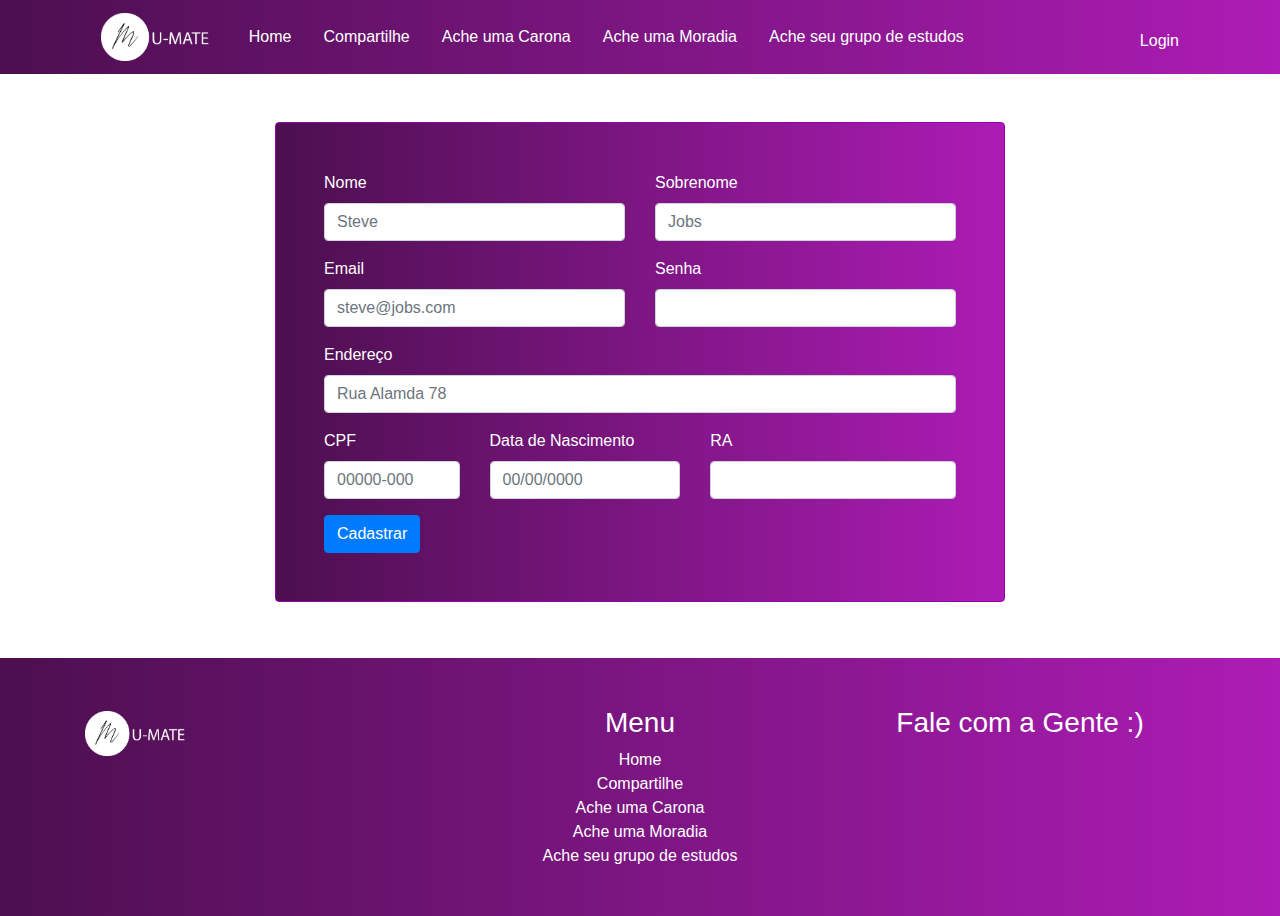
<file: cadastrar.html>
<!DOCTYPE html>
<html>
<head>
	<title>U Mate</title> 	<link rel="stylesheet" href="css/bootstrap.css"><link rel="stylesheet" href="css/toastr.css">

	<link rel="stylesheet" type="text/css" href="css/style.css">
	<link rel="stylesheet" href="https://use.fontawesome.com/releases/v5.8.2/css/all.css" integrity="sha384-oS3vJWv+0UjzBfQzYUhtDYW+Pj2yciDJxpsK1OYPAYjqT085Qq/1cq5FLXAZQ7Ay" crossorigin="anonymous">
<meta name="viewport" content="width=device-width, user-scalable=no">

</head>
<body>

		<div class="bg-gradient">
				<div class="container">
					<nav class="navbar navbar-expand-lg navbar-dark">
									<a class="navbar-brand a-logo d-none d-sm-block" href="index.html"><img src="img/logo.png" alt="" class="logo"></a>
									<a class="navbar-brand a-logo d-block d-sm-none" href="index.html"><img style="width: 100px;" src="img/logo.png" alt="" class="logo"></a>
			
									<button class="navbar-toggler" type="button" data-toggle="collapse" data-target="#navbarSupportedContent" aria-controls="navbarSupportedContent" aria-expanded="false" aria-label="Toggle navigation">
							<span class="navbar-toggler-icon"></span>
						</button>
			
						<div class="collapse navbar-collapse" id="navbarSupportedContent">
							<ul class="navbar-nav mr-auto">
								<li class="nav-item active ml-3">
									<a class="nav-link" href="index.html">Home</a>
								</li>
								<li class="nav-item active ml-3">
									<a class="nav-link" href="compartilhe.html">Compartilhe</a>
								</li>
								 <li class="nav-item active ml-3">
									<a class="nav-link" href="carona.html">Ache uma Carona</a>
								</li>
								 <li class="nav-item active ml-3">
									<a class="nav-link" href="casa.html">Ache uma Moradia</a>
								</li>
								<li class="nav-item active ml-3">
									<a class="nav-link" href="estudos.html">Ache seu grupo de estudos</a>
								</li>
								<li class="nav-item text-center active ml-3 mt-3 mb-3 d-block d-lg-none">
									<div class="row">
											<a  class="btn btn-success ml-4" href="perfil.html">
													Perfil 	
											</a>
											<a class="btn btn-success ml-4" href="pedidos.html">
													Pedidos <span class="badge badge-light">4</span>
											</a>
											<a class="btn btn-success ml-4" href="chat.html">
													Conversas Abertas <span class="badge badge-light">1</span>
											</a>
									</div>
									<li class="nav-item active ml-3 d-block d-lg-none">
										<a class="nav-link" href="login.html">Login</a>
									</li>
								</li>
							</ul>
						</div>
						
						<a href="login.html" class="text-white mt-2 d-none d-lg-block">Login</a>	
					</nav>
				</div>
			</div>

<div class="container mt-5">
    <div class="row mt-5 mb-5">
        <div class="col-md-2 mt-5 mb-5"></div>
        <div class="col-md-8">
            <div class="border-login p-5 bg-gradient text-white rounded">
                <div class="row">

                        <div class="col-md-6 ">
                                <div class="form-group">
                                        <label for="">Nome</label>
                                    <input type="text" class="form-control mb-3" placeholder="Steve">
                                </div>
                            </div>
                            <div class="col-md-6">
                                <div class="form-group">
                                        <label for="">Sobrenome</label>
                                    <input type="password" class="form-control mb-3" placeholder="Jobs">
                                </div>
                            </div>
                    <div class="col-md-6 ">
                        <div class="form-group">
                                <label for="">Email</label>
                            <input type="text" class="form-control mb-3" placeholder="steve@jobs.com">
                        </div>
                    </div>
                    <div class="col-md-6">
                        <div class="form-group">
                                <label for="">Senha</label>
                            <input type="password" class="form-control mb-3" placeholder="">
                        </div>
                    </div>
                    <div class="col-md-12">
                            <div class="form-group">
                                    <label for="">Endereço</label>
                                <input type="password" class="form-control mb-3" placeholder="Rua Alamda 78">
                            </div>
                    </div>
                    <div class="col-md-3">
                            <div class="form-group">
                                    <label for="">CPF</label>
                                <input type="password" class="form-control mb-3" placeholder="00000-000">
                            </div>
										</div>
										<div class="col-md-4">
												<div class="form-group">
																<label for="">Data de Nascimento</label>
														<input type="password" class="form-control mb-3" placeholder="00/00/0000">
												</div>
										</div>
                    <div class="col-md-5">
                            <div class="form-group">
                                    <label for="">RA</label>
                                <input type="password" class="form-control mb-3" placeholder="">
                            </div>
                    </div>
                </div>
                <button class="btn btn-primary">Cadastrar</button>
            </div>
        </div>
        <div class="col-md-2 mt-5"></div>
    </div>
</div>


<footer class="pt-2	">
	<div class="bg-gradient pt-5 pb-5">
		<div class="container">
			<div class="row">
				<div class="col-md-4">
						<a class="navbar-brand " href="index.html"><img src="img/logo.png" alt="" class="logo-footer"></a>
				</div>
				<div class="col-md-4 text-center">
					<h3 class="text-white">Menu</h3>
					<ul class="navbar-nav mr-auto">
						  <li>
					        <a class="text-white" href="index.html">Home <span class="sr-only">(current)</span></a>
					      </li>
					      <li>
					        <a class=" text-white" href="compartilhe.html">Compartilhe</a>
					      </li>
					       <li>
					        <a class=" text-white" href="carona.html">Ache uma Carona</a>
					      </li>
					       <li>
					        <a class=" text-white" href="casa.html">Ache uma Moradia</a>
					      </li>
					       <li>
					        <a class=" text-white" href="estudos.html">Ache seu grupo de estudos</a>
					      </li>
					</ul>
				</div>
				<div class="col-md-4 text-center">
					<h3 class="text-white">Fale com a Gente :)</h3>
					<a target="_blank" href="https://www.facebook.com"><i class="fab fa-facebook ml-3	 fa-2x text-white"></i></a>
					<a  target="_blank"  href="https://instagram.com"> <i class="fab fa-instagram ml-3 fa-2x text-white"></i></a>
					<a  target="_blank"  href="https://youtube.com"> <i class="fab fa-youtube ml-3 fa-2x text-white"></i></a>
				</div>
			</div>
		</div>
	</div>
</footer>



<script src="js/jquery-3.4.1.js"></script>
<script src="js/bootstrap.min.js"></script>
<script src="js/toastr.min.js"></script>
<script src="js/index.js"></script>
</body>
</html>
</file>
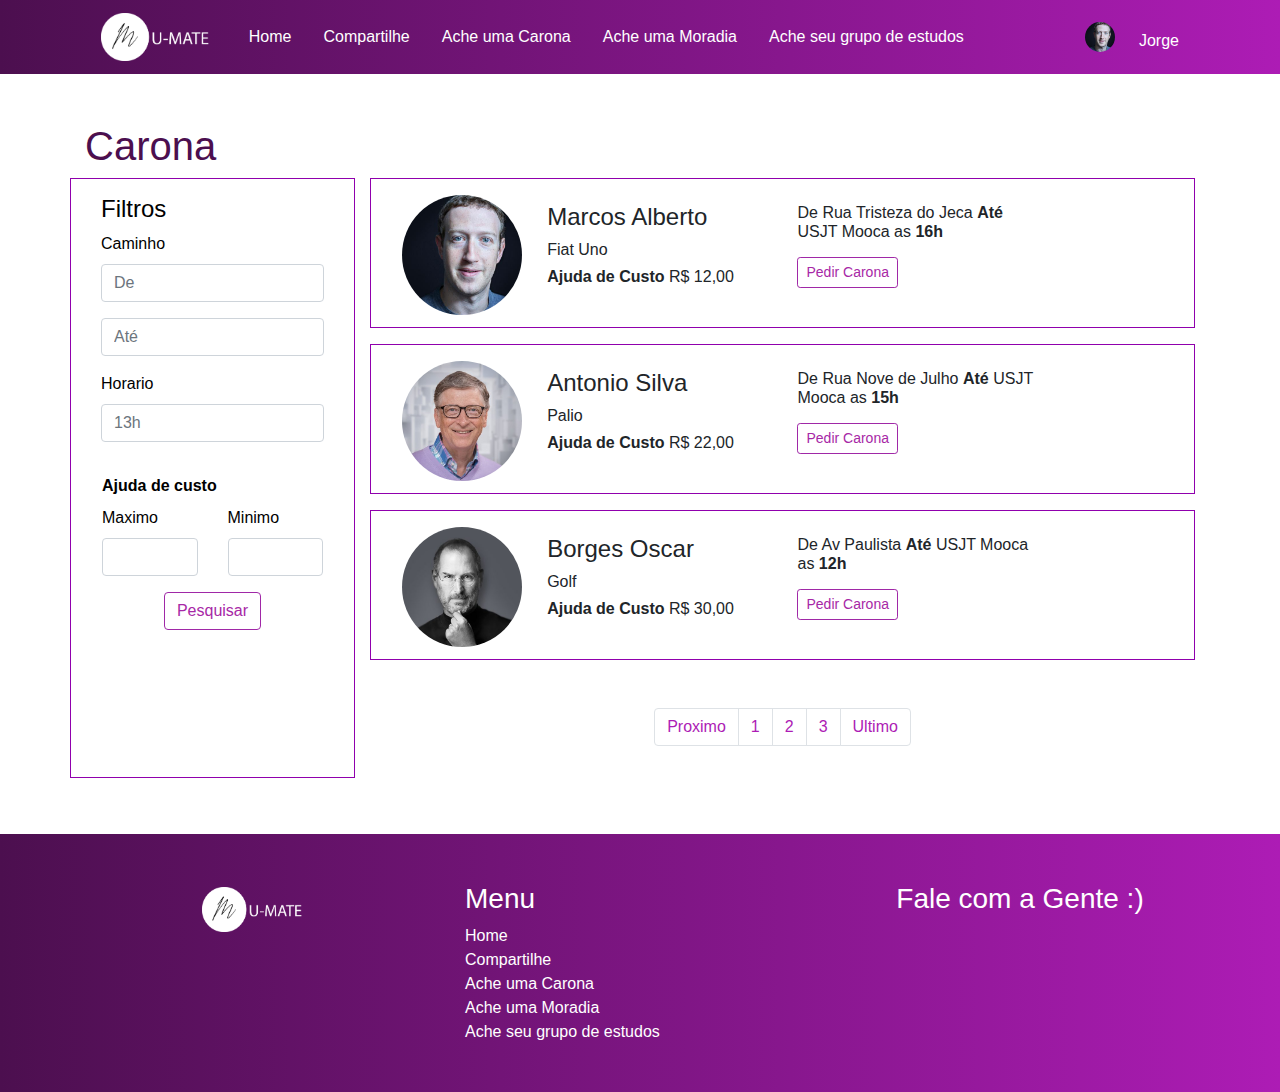
<file: carona.html>
<!DOCTYPE html>
<html>
<head>
	<title>U Mate</title> 
	<link rel="stylesheet" href="css/bootstrap.css">
	<link rel="stylesheet" href="css/toastr.css">
	<link rel="stylesheet" type="text/css" href="css/style.css">
	<link rel="stylesheet" href="https://use.fontawesome.com/releases/v5.8.2/css/all.css" integrity="sha384-oS3vJWv+0UjzBfQzYUhtDYW+Pj2yciDJxpsK1OYPAYjqT085Qq/1cq5FLXAZQ7Ay" crossorigin="anonymous">
<meta name="viewport" content="width=device-width, user-scalable=no">

</head>
<body>

		<div class="bg-gradient">
				<div class="container">
					<nav class="navbar navbar-expand-lg navbar-dark">
									<a class="navbar-brand a-logo d-none d-sm-block" href="index.html"><img src="img/logo.png" alt="" class="logo"></a>
									<a class="navbar-brand a-logo d-block d-sm-none" href="index.html"><img style="width: 100px;" src="img/logo.png" alt="" class="logo"></a>
			
									<button class="navbar-toggler" type="button" data-toggle="collapse" data-target="#navbarSupportedContent" aria-controls="navbarSupportedContent" aria-expanded="false" aria-label="Toggle navigation">
							<span class="navbar-toggler-icon"></span>
						</button>
			
						<div class="collapse navbar-collapse" id="navbarSupportedContent">
							<ul class="navbar-nav mr-auto">
								<li class="nav-item active ml-3">
									<a class="nav-link" href="index.html">Home</a>
								</li>
								<li class="nav-item active ml-3">
									<a class="nav-link" href="compartilhe.html">Compartilhe</a>
								</li>
								 <li class="nav-item active ml-3">
									<a class="nav-link" href="carona.html">Ache uma Carona</a>
								</li>
								 <li class="nav-item active ml-3">
									<a class="nav-link" href="casa.html">Ache uma Moradia</a>
								</li>
								<li class="nav-item active ml-3">
									<a class="nav-link" href="estudos.html">Ache seu grupo de estudos</a>
								</li>
								<li class="nav-item text-center active ml-3 mt-3 mb-3 d-block d-lg-none">
									<div class="row">
											<a  class="btn btn-success ml-4" href="perfil.html">
													Perfil 	
											</a>
											<a class="btn btn-success ml-4" href="pedidos.html">
													Pedidos <span class="badge badge-light">4</span>
											</a>
											<a class="btn btn-success ml-4" href="chat.html">
													Conversas Abertas <span class="badge badge-light">1</span>
											</a>
									</div>
									
								</li>
							</ul>
						</div>
						<div class=" ml-3 rounded-circle profile-img mr-4 d-none d-lg-block"></div>						
						<a href="perfil.html" class="text-white mt-2 d-none d-lg-block">Jorge</a>	
					</nav>
				</div>
			</div>

<div class="container mb-5 mt-5">
    <h1 class="title-primary">Carona</h1>
    <div class="row">
        <div class="col-lg-3 col-md-12 bg-filter" style="height:600px;">
                <div class="col-md-12">
                    <h4 class="mt-3 purble">Filtros</h4>
                    <div class="form-group">
                        <label for="">Caminho</label>
                        <input type="text" class="form-control mb-3" placeholder="De">
                        <input type="text" class="form-control" placeholder="Até">                        
                    </div>
                    <div class="form-group">
                        <label for="">Horario</label>
                        <input type="text" class="form-control mb-3" placeholder="13h">
                    </div>
								</div>
								<div class="row p-3">
										<div class="col-md-12">
											<label for=""><b>Ajuda de custo</b></label>
										</div>
										<div class="col-md-6">
											<div class="form-group">
													<label for="">Maximo</label>
												<input type="text" class="form-control mb-3" placeholder="">
											</div>
										</div>
										<div class="col-md-6">
											<div class="form-group">
												<label for="">Minimo</label>
												<input type="text" class="form-control mb-3" placeholder="">
											</div>
										</div>
										<div class="text-center m-auto">
											<button class="btn btn-outline-success">Pesquisar</button>
										</div>
								</div>
				</div>
				
				<div class="container mb-5 mt-5 d-block d-lg-none">
						<div class="row">
							<div class="col-md-6 col-xs-12">
								<div class="card" style="width: 100%;">
										<div style="height:400px; background-image: url('img/profile.jpg'); background-size: cover; background-position: center"></div>
										<div class="card-body">
												<h5 class="card-title">Marcos Alberto</h5>
												<h6 class="text-black ">Palio</h6>		
												<h6 class="text-black "><b>Ajuda de Custo</b> R$ 22,00</h6>
												<h6 class="text-black mt-4">De Rua Nove de Julho <b> Até</b> USJT Mooca as <b>15h</b></h6>
												<button class="btn btn-outline-success btn-sm mt-2 ">Pedir Carona</button>
									</div>
								</div>
							</div>
					
							<div class="col-md-6 col-xs-12">
									<div class="card" style="width: 100%;">
										<div style="height:400px; background-image: url('img/profile3.jpg'); background-size: cover; background-position: center"></div>
											<div class="card-body">
													<h5 class="card-title">Antonio Silva</h5>
													<h6 class="text-black">Fiat Uno</h6>
													<h6 class="text-black"><b>Ajuda de Custo</b> R$ 12,00</h6>
													<h6 class="text-black">De Rua Tristeza do Jeca <b> Até</b> USJT Mooca as <b>16h</b></h6>

													<button class="btn btn-outline-success btn-sm mt-2 ">Pedir Carona</button>
										</div>
									</div>
							</div>
						</div>
					</div>
									 


        <div class="col-md-9 d-none d-lg-block">
						<div class="container bg-sugest">
								<div class="row ">
									<div class="col-md-2">
										<div class="mt-3 ml-3 rounded-circle mini-img">
										</div>
									</div>
									<div class="col-md-4">
											<h4 class="text-black mt-4 ml-4">Marcos Alberto</h4>
											<h6 class="text-black ml-4 ">Fiat Uno</h6>
											<h6 class="text-black  ml-4"><b>Ajuda de Custo</b> R$ 12,00</h6>
									</div>
									<div class="col-md-4">
											<h6 class="text-black mt-4">De Rua Tristeza do Jeca <b> Até</b> USJT Mooca as <b>16h</b></h6>
											<button class="btn btn-outline-success btn-sm mt-2 ">Pedir Carona</button>
									</div>
								</div>
						</div>

						<div class="container bg-sugest mt-3">
								<div class="row ">
									<div class="col-md-2">
										<div class="mt-3 ml-3 rounded-circle mini-img2">
										</div>
									</div>
									<div class="col-md-4">
											<h4 class="text-black mt-4 ml-4">Antonio Silva</h4>
											<h6 class="text-black ml-4 ">Palio</h6>
											<h6 class="text-black  ml-4"><b>Ajuda de Custo</b> R$ 22,00</h6>
									</div>
									<div class="col-md-4">
											<h6 class="text-black mt-4">De Rua Nove de Julho <b> Até</b> USJT Mooca as <b>15h</b></h6>
											<button class="btn btn-outline-success btn-sm mt-2 ">Pedir Carona</button>
									</div>
								</div>
						</div>


						<div class="container bg-sugest mt-3">
								<div class="row ">
									<div class="col-md-2">
										<div class="mt-3 ml-3 rounded-circle mini-img3	">
										</div>
									</div>
									<div class="col-md-4">
											<h4 class="text-black mt-4 ml-4">Borges Oscar</h4>
											<h6 class="text-black ml-4 ">Golf</h6>
											<h6 class="text-black  ml-4"><b>Ajuda de Custo</b> R$ 30,00</h6>
									</div>
									<div class="col-md-4">
											<h6 class="text-black mt-4">De Av Paulista <b> Até</b> USJT Mooca as <b>12h</b></h6>
											<button class="btn btn-outline-success btn-sm mt-2 ">Pedir Carona</button>
									</div>
								</div>
						</div>
						<div class="container mt-5">
							<div class="row">
								<div class="col-md-12 text-center">
									<nav aria-label="Page navigation example">
										<ul class="pagination justify-content-center">
											<li class="page-item"><a class="page-link" href="#">Proximo</a></li>
											<li class="page-item"><a class="page-link" href="#">1</a></li>
											<li class="page-item"><a class="page-link" href="#">2</a></li>
											<li class="page-item"><a class="page-link" href="#">3</a></li>
											<li class="page-item"><a class="page-link" href="#">Ultimo</a></li>
										</ul>
									</nav>
								</div>
							</div>
						</div>
        </div>
    </div>
</div>




<footer class="pt-2	">
		<div class="bg-gradient pt-5 pb-5">
			<div class="container">
				<div class="row">
					<div class="col-md-4 text-center">
							<a class="navbar-brand " href="index.html"><img src="img/logo.png" alt="" class="logo-footer"></a>
					</div>
					<div class="col-md-4 d-none d-sm-block">
						<h3 class="text-white">Menu</h3>
						<ul class="navbar-nav mr-auto">
							  <li>
								<a class="text-white" href="index.html">Home <span class="sr-only">(current)</span></a>
							  </li>
							  <li>
								<a class=" text-white" href="compartilhe.html">Compartilhe</a>
							  </li>
							   <li>
								<a class=" text-white" href="carona.html">Ache uma Carona</a>
							  </li>
							   <li>
								<a class=" text-white" href="casa.html">Ache uma Moradia</a>
							  </li>
							   <li>
								<a class=" text-white" href="estudos.html">Ache seu grupo de estudos</a>
							  </li>
						</ul>
					</div>
					<div class="col-md-4 text-center">
						<h3 class="text-white">Fale com a Gente :)</h3>
						<a target="_blank" href="https://www.facebook.com"><i class="fab fa-facebook ml-3	 fa-2x text-white"></i></a>
						<a  target="_blank"  href="https://instagram.com"> <i class="fab fa-instagram ml-3 fa-2x text-white"></i></a>
						<a  target="_blank"  href="https://youtube.com"> <i class="fab fa-youtube ml-3 fa-2x text-white"></i></a>
					</div>
				</div>
			</div>
		</div>
	</footer>

<script src="js/jquery-3.4.1.js"></script>
<script src="js/bootstrap.min.js"></script>
<script src="js/toastr.min.js"></script>
<script src="js/index.js"></script>

</body>
</html>
</file>
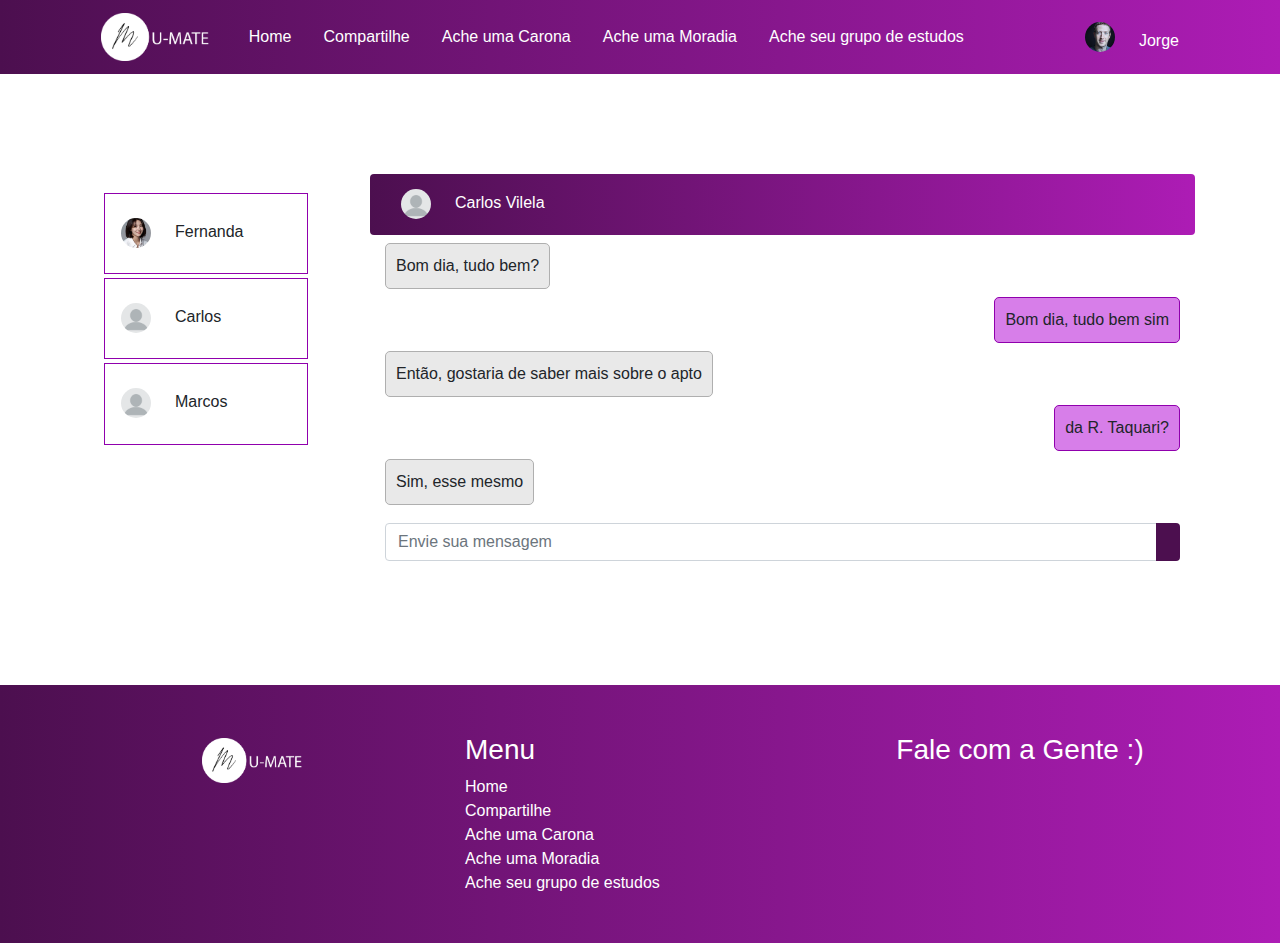
<file: chat.html>
<!DOCTYPE html>
<html>
<head>
	<title>U Mate</title> 	<link rel="stylesheet" href="css/bootstrap.css"><link rel="stylesheet" href="css/toastr.css">

    <link rel="stylesheet" type="text/css" href="css/style.css">
    <link rel="stylesheet" href="https://use.fontawesome.com/releases/v5.8.2/css/all.css" integrity="sha384-oS3vJWv+0UjzBfQzYUhtDYW+Pj2yciDJxpsK1OYPAYjqT085Qq/1cq5FLXAZQ7Ay" crossorigin="anonymous">
<meta name="viewport" content="width=device-width, user-scalable=no">
</head>
<body>

		<div class="bg-gradient">
				<div class="container">
					<nav class="navbar navbar-expand-lg navbar-dark">
									<a class="navbar-brand a-logo d-none d-sm-block" href="index.html"><img src="img/logo.png" alt="" class="logo"></a>
									<a class="navbar-brand a-logo d-block d-sm-none" href="index.html"><img style="width: 100px;" src="img/logo.png" alt="" class="logo"></a>
			
									<button class="navbar-toggler" type="button" data-toggle="collapse" data-target="#navbarSupportedContent" aria-controls="navbarSupportedContent" aria-expanded="false" aria-label="Toggle navigation">
							<span class="navbar-toggler-icon"></span>
						</button>
			
						<div class="collapse navbar-collapse" id="navbarSupportedContent">
							<ul class="navbar-nav mr-auto">
								<li class="nav-item active ml-3">
									<a class="nav-link" href="index.html">Home</a>
								</li>
								<li class="nav-item active ml-3">
									<a class="nav-link" href="compartilhe.html">Compartilhe</a>
								</li>
								 <li class="nav-item active ml-3">
									<a class="nav-link" href="carona.html">Ache uma Carona</a>
								</li>
								 <li class="nav-item active ml-3">
									<a class="nav-link" href="casa.html">Ache uma Moradia</a>
								</li>
								<li class="nav-item active ml-3">
									<a class="nav-link" href="estudos.html">Ache seu grupo de estudos</a>
								</li>
								<li class="nav-item text-center active ml-3 mt-3 mb-3 d-block d-lg-none">
									<div class="row">
											<a  class="btn btn-success ml-4" href="perfil.html">
													Perfil 	
											</a>
											<a class="btn btn-success ml-4" href="pedidos.html">
													Pedidos <span class="badge badge-light">4</span>
											</a>
											<a class="btn btn-success ml-4" href="chat.html">
													Conversas Abertas <span class="badge badge-light">1</span>
											</a>
									</div>
									
								</li>
							</ul>
						</div>
						<div class=" ml-3 rounded-circle profile-img mr-4 d-none d-lg-block"></div>						
						<a href="perfil.html" class="text-white mt-2 d-none d-lg-block">Jorge</a>	
					</nav>
				</div>
			</div>

<div class="container mb-2" style="margin-top:100px;"		>
    <div class="row">
			<div class="col-md-12 d-block d-lg-none">
				<div class="row text-center p-4">
						<div class=" ml-3 rounded-circle profile-img2 mr-4"></div>
						<div class=" ml-3 rounded-circle profile-default mr-4"></div>
						<div class=" ml-3 rounded-circle profile-default mr-4"></div>
				</div>
			</div>
        <div class="col-lg-3 col-md-12 d-none d-lg-block">
            <div class="rounded chat">
                <div class="onMessage m-1 pt-4 pb-4 border-login">
                    <div class=" ml-3 rounded-circle profile-img2 mr-4"></div>
                    <h6 class="text-black mt-1 mr-1">Fernanda</h6>
                </div>
                <div class="onMessage m-1 pt-4 pb-4 border-login">
                    <div class=" ml-3 rounded-circle profile-default mr-4"></div>
                    <h6 class="text-black mt-1 mr-1">Carlos</h6>
                </div>
                <div class="onMessage m-1 pt-4 pb-4 border-login">
                    <div class=" ml-3 rounded-circle profile-default mr-4"></div>
                    <h6 class="text-black mt-1 mr-1">Marcos </h6>
                </div>
            </div>
        </div>
        <div class="col-md-9">
            <div class="bg-gradient text-white rounded onChat">
                <div class="onMessage">
                    <div class=" ml-3 rounded-circle profile-default mr-4"></div>
                    <h6 class="text-white mt-1 mr-1">Carlos Vilela</h6>
                </div>
            </div>
            <div class="container">
                <div class="message"><span class="yourMessage mt-2">Bom dia, tudo bem?</span></div>
                <div class="message"><span class="myMessage mt-2">Bom dia, tudo bem sim</span></div>
                <div class="message"><span class="yourMessage mt-2">Então, gostaria de saber mais sobre o apto</span></div>
                <div class="message"><span class="myMessage mt-2">da R. Taquari?</span></div>
                <div class="message"><span class="yourMessage mt-2">Sim, esse mesmo</span></div>
                <br>
                <br>
                <div class="form-group mt-4">
                    <div class="input-group mt-2 w-100">
                        <input type="text" class="form-control" name="cep" id="cepInp" placeholder="Envie sua mensagem">
                        <div class="input-group-append">
                                <button type="button" class="btn btn-primary" style="border:none!important;background-color:#4c0f4f!important"><i class="fa fa-paper-plane"></i></button>
                        </div>
                    </div>
                </div>
            </div>
        </div>
    </div>
</div>
<footer class="pt-2" style="margin-top:100px;">
	<div class="bg-gradient pt-5 pb-5">
		<div class="container">
			<div class="row">
				<div class="col-md-4 text-center">
						<a class="navbar-brand " href="index.html"><img src="img/logo.png" alt="" class="logo-footer"></a>
				</div>
				<div class="col-md-4">
					<h3 class="text-white">Menu</h3>
					<ul class="navbar-nav mr-auto">
						  <li>
					        <a class="text-white" href="index.html">Home <span class="sr-only">(current)</span></a>
					      </li>
					      <li>
					        <a class=" text-white" href="compartilhe.html">Compartilhe</a>
					      </li>
					       <li>
					        <a class=" text-white" href="carona.html">Ache uma Carona</a>
					      </li>
					       <li>
					        <a class=" text-white" href="casa.html">Ache uma Moradia</a>
					      </li>
					       <li>
					        <a class=" text-white" href="estudos.html">Ache seu grupo de estudos</a>
					      </li>
					</ul>
				</div>
				<div class="col-md-4 text-center">
					<h3 class="text-white">Fale com a Gente :)</h3>
					<a target="_blank" href="https://www.facebook.com"><i class="fab fa-facebook ml-3	 fa-2x text-white"></i></a>
					<a  target="_blank"  href="https://instagram.com"> <i class="fab fa-instagram ml-3 fa-2x text-white"></i></a>
					<a  target="_blank"  href="https://youtube.com"> <i class="fab fa-youtube ml-3 fa-2x text-white"></i></a>
				</div>
			</div>
		</div>
	</div>
</footer>
<script src="js/jquery-3.4.1.js"></script>
<script src="js/bootstrap.min.js"></script>
<script src="js/toastr.min.js"></script>
<script src="js/index.js"></script>
</body>
</html>
</file>
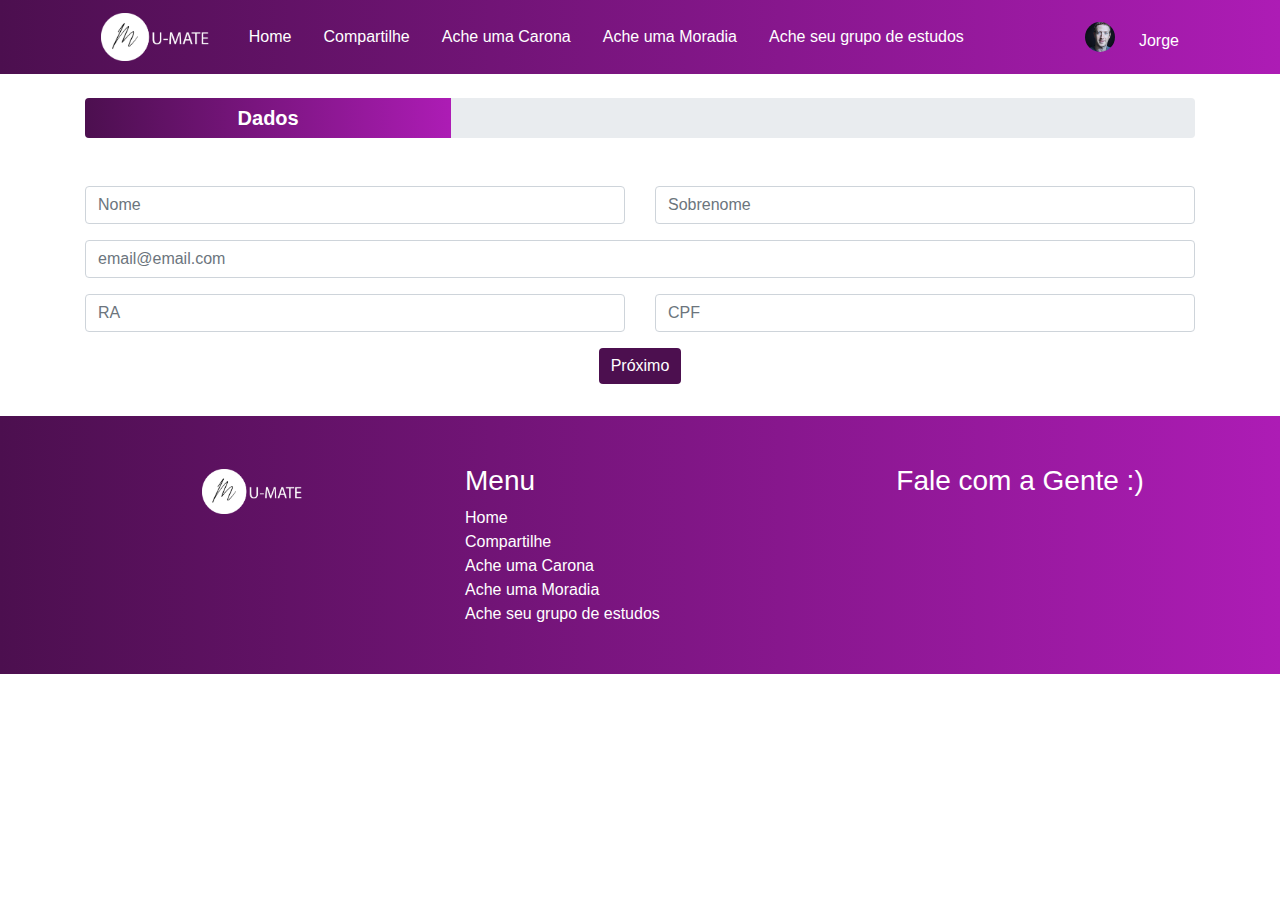
<file: compartilhe.html>
<!DOCTYPE html>
<html>
<head>
	<title>U Mate</title> 	<link rel="stylesheet" href="css/bootstrap.css"><link rel="stylesheet" href="css/toastr.css">

	<link rel="stylesheet" type="text/css" href="css/style.css">
	<meta http-equiv="Content-Type" content="text/html;charset=UTF-8">
    <link rel="stylesheet" href="https://use.fontawesome.com/releases/v5.8.2/css/all.css" integrity="sha384-oS3vJWv+0UjzBfQzYUhtDYW+Pj2yciDJxpsK1OYPAYjqT085Qq/1cq5FLXAZQ7Ay" crossorigin="anonymous">
<meta name="viewport" content="width=device-width, user-scalable=no">
</head>
<body>

		<div class="bg-gradient">
				<div class="container">
					<nav class="navbar navbar-expand-lg navbar-dark">
									<a class="navbar-brand a-logo d-none d-sm-block" href="index.html"><img src="img/logo.png" alt="" class="logo"></a>
									<a class="navbar-brand a-logo d-block d-sm-none" href="index.html"><img style="width: 100px;" src="img/logo.png" alt="" class="logo"></a>
			
									<button class="navbar-toggler" type="button" data-toggle="collapse" data-target="#navbarSupportedContent" aria-controls="navbarSupportedContent" aria-expanded="false" aria-label="Toggle navigation">
							<span class="navbar-toggler-icon"></span>
						</button>
			
						<div class="collapse navbar-collapse" id="navbarSupportedContent">
							<ul class="navbar-nav mr-auto">
								<li class="nav-item active ml-3">
									<a class="nav-link" href="index.html">Home</a>
								</li>
								<li class="nav-item active ml-3">
									<a class="nav-link" href="compartilhe.html">Compartilhe</a>
								</li>
								 <li class="nav-item active ml-3">
									<a class="nav-link" href="carona.html">Ache uma Carona</a>
								</li>
								 <li class="nav-item active ml-3">
									<a class="nav-link" href="casa.html">Ache uma Moradia</a>
								</li>
								<li class="nav-item active ml-3">
									<a class="nav-link" href="estudos.html">Ache seu grupo de estudos</a>
								</li>
								<li class="nav-item text-center active ml-3 mt-3 mb-3 d-block d-lg-none">
									<div class="row">
											<a  class="btn btn-success ml-4" href="perfil.html">
													Perfil 	
											</a>
											<a class="btn btn-success ml-4" href="pedidos.html">
													Pedidos <span class="badge badge-light">4</span>
											</a>
											<a class="btn btn-success ml-4" href="chat.html">
													Conversas Abertas <span class="badge badge-light">1</span>
											</a>
									</div>
									
								</li>
							</ul>
						</div>
						<div class=" ml-3 rounded-circle profile-img mr-4 d-none d-lg-block""></div>						
						<a href="perfil.html" class="text-white mt-2 d-none d-lg-block">Jorge</a>	
					</nav>
				</div>
			</div>

			
<div class="container mb-4 mt-4">
	<div class="progress" style="height: 40px;">
		  <div class="progress-bar bg-gradient" id="progress" style="width:33%; font-size:20px;font-weight: 900;" role="progressbar" aria-valuenow="25" aria-valuemin="0" aria-valuemax="100">Dados</div>
	</div>
	<input type="hidden" name="status" id="status" value="1" readonly>

	<div class="row mt-5" id="tab1">
		<div class="col-md-6">
				<div class="form-group">
					<input type="text" class="form-control" placeholder="Nome">
				</div>
		</div>
		<div class="col-md-6">
			<div class="form-group">
				<input type="text" class="form-control" placeholder="Sobrenome">
			</div>
		</div>
		<div class="col-md-12">
			<div class="form-group">
				<input type="text" class="form-control" placeholder="email@email.com">
			</div>
		</div>
		<div class="col-md-6">
			<div class="form-group">
				<input type="text" class="form-control" placeholder="RA">
			</div>
		</div>
		<div class="col-md-6">
			<div class="form-group">
				<input type="text" class="form-control" placeholder="CPF">
			</div>
		</div>
	</div>





	
<div id="tab2" class="mt-5">

		<ul class="nav nav-tabs mb-3" id="myTab" role="tablist">
				<li class="nav-item">
					<a class="nav-link active" id="home-tab" data-toggle="tab" href="#home" role="tab" aria-controls="home" aria-selected="true">Moradia</a>
				</li>
				<li class="nav-item">
					<a class="nav-link" id="profile-tab" data-toggle="tab" href="#profile" role="tab" aria-controls="profile" aria-selected="false">Carona</a>
				</li>
				<li class="nav-item">
					<a class="nav-link" id="contact-tab" data-toggle="tab" href="#contact" role="tab" aria-controls="contact" aria-selected="false">Grupo de Estudo</a>
				</li>
			</ul>
			<div class="tab-content" id="myTabContent">
				<div class="tab-pane fade show active" id="home" role="tabpanel" aria-labelledby="home-tab">

						<div class="row">
								<div class="col-md-6">
										<div class="form-group">
											<label for="">Estado</label>
											<input type="text" class="form-control" placeholder="SP">
										</div>
								</div>
								<div class="col-md-6">
									<div class="form-group">
										<label for="">Cidade</label>
										<input type="text" class="form-control" placeholder="São Paulo">
									</div>
								</div>
								<div class="col-md-12">
									<div class="form-group">
										<label for="">Endereço</label>
										<input type="text" class="form-control" placeholder="Rua Tristeza do Jeca">
									</div>
								</div>
								<div class="col-md-6">
									<div class="form-group">
										<label for="">CEP</label>
										<input type="text" class="form-control" placeholder="00000-000">
									</div>
								</div>
								<div class="col-md-6">
									<div class="form-group">
										<label for="">Valor por Mês</label>
										<input type="text" class="form-control" placeholder="R$ 40,00">
									</div>
								</div>
							</div>

				</div>
				<div class="tab-pane fade" id="profile" role="tabpanel" aria-labelledby="profile-tab">

						<div class="row ">
								<div class="col-md-6">
										<div class="form-group">
											<label for="">Vagas</label>
											<input type="number" class="form-control" value="1" placeholder="">
										</div>
								</div>
								<div class="col-md-6">
									<div class="form-group">
										<label for="">Modelo</label>
										<input type="text" class="form-control" placeholder="Ferrari">
									</div>
								</div>
								<div class="col-md-12">
									<label for="">Caminho</label>
								</div>
								<div class="col-md-6">
									<div class="form-group">
										<input type="text" class="form-control" placeholder="De">
									</div>
								</div>
								<div class="col-md-6">
									<div class="form-group">
										<input type="text" class="form-control" placeholder="Até">
									</div>
								</div>
								<div class="col-md-6">
									<div class="form-group">
										<label for="">Ajuda de custo</label>
										<input type="text" class="form-control" placeholder="R$ 400,00">
									</div>
								</div>
								<div class="col-md-6">
										<div class="form-group">
											<label for="">Observação</label>
											<input type="text" class="form-control" placeholder="Aceitamos Cachorros">
										</div>
									</div>
							</div>

				</div>
				<div class="tab-pane fade" id="contact" role="tabpanel" aria-labelledby="contact-tab">

						<div class="row">
								<div class="col-md-6">
										<div class="form-group">
											<label for="">Nome</label>	
											<input type="text" class="form-control" placeholder="Joselito Augusto">
										</div>
								</div>
								<div class="col-md-6">
									<div class="form-group">
										<label for="">Curso</label>
										<select class="form-control">											
											<option value="" selected>Selecione uma Curso</option>
											<option value="">Analise e Desenvolvimento de Sistemas</option>
											<option value="">Letras</option>
											<option value="">Educação Fisica</option>
											<option value="">Engenharia</option>
											<option value="">Direito</option>
										</select>
									</div>
								</div>
								<div class="col-md-6">
									<div class="form-group">
											<label for="">Materia</label>
										<select class="form-control">											
											<option value="" selected>Selecione uma Matéria</option>
											<option value="">Matematica</option>
											<option value="">Português</option>
											<option value="">Ingles</option>
											<option value="">Geografia</option>
											<option value="">Direito Penal</option>
										</select>
									</div>
								</div>
								<div class="col-md-6">
										<div class="form-group">
											<label for="">Vagas</label>
											<input type="number" class="form-control" value="1">
										</div>
									</div>
								<div class="col-md-12">
										<div class="form-group">
											<label for="">Local</label>
											<input type="text" class="form-control" placeholder="Praça de Alimentação">
										</div>
									</div>
								<div class="col-md-6">
									<label for="">Data</label>
									<div class="form-group">
										<input type="text" class="form-control" placeholder="Dia">
									</div>
								</div>
								<div class="col-md-3">
									<div class="form-group">
										<label for="">Início</label>
										<input type="text" class="form-control" placeholder="13h">
									</div>
								</div>
								<div class="col-md-3">
									<div class="form-group">
										<label for="">Fim</label>
										<input type="text" class="form-control" placeholder="19h">
									</div>
								</div>
							</div>

				</div>
			</div>

	</div>


<div id="tab3" class="mt-5 text-center">

<h3 class="text-center title-primary mb-5 mt-5">Compartilhado! Agora aguarde os Pedidos :-)</h3>

<table class="table table-striped">
		<thead>
			<tr>
				<th scope="col">Nome</th>
				<th scope="col">Perfil</th>
				<th scope="col">Aceitar/Recusar</th>
			</tr>
		</thead>
		<tbody>
			<tr>
				<th scope="row"><a href="#" class="btn btn-outline-primary">Henrique Moreno</a></th>
				<td>Carona</td>
				<td>
					<a class="text-white btn btn-success btn-sm ml-3" id="btnAceitar">Aceitar</a>
					<a class="text-white btn btn-danger btn-sm ml-3" id="btnRecusar">Recusar</a>
				</td>
			</tr>
			<tr>
					<th scope="row"><a href="#" class="btn btn-outline-primary">Mateus Tozzi</a></th>
					<td>Casa</td>
					<td>
						<a class="text-white btn btn-success btn-sm ml-3" id="btnAceitar">Aceitar</a>
						<a class="text-white btn btn-danger btn-sm ml-3" id="btnRecusar">Recusar</a>
					</td>
				</tr>
				<tr>
						<th scope="row"><a href="#" class="btn btn-outline-primary">Lucas Roqueiro</a></th>
						<td>Estudos</td>
						<td>
							<a class="text-white btn btn-success btn-sm ml-3" id="btnAceitar">Aceitar</a>
							<a class="text-white btn btn-danger btn-sm ml-3" id="btnRecusar">Recusar</a>
						</td>
					</tr>
		</tbody>
	</table>
	
</div>

	<div class="col-md-12 text-center"> <button id="btn-singup" class="btn btn-primary" style="border:none!important;background-color:#4c0f4f!important">Próximo</button></div>

</div>

<footer class="pt-2	">
		<div class="bg-gradient pt-5 pb-5">
			<div class="container">
				<div class="row">
					<div class="col-md-4 text-center">
		  			<a class="navbar-brand " href="index.html"><img src="img/logo.png" alt="" class="logo-footer"></a>
					</div>
					<div class="col-md-4 d-none d-sm-block">
						<h3 class="text-white">Menu</h3>
						<ul class="navbar-nav mr-auto">
							  <li>
								<a class="text-white" href="index.html">Home <span class="sr-only">(current)</span></a>
							  </li>
							  <li>
								<a class=" text-white" href="compartilhe.html">Compartilhe</a>
							  </li>
							   <li>
								<a class=" text-white" href="carona.html">Ache uma Carona</a>
							  </li>
							   <li>
								<a class=" text-white" href="casa.html">Ache uma Moradia</a>
							  </li>
							   <li>
								<a class=" text-white" href="estudos.html">Ache seu grupo de estudos</a>
							  </li>
						</ul>
					</div>
					<div class="col-md-4 text-center">
						<h3 class="text-white">Fale com a Gente :)</h3>
						<a target="_blank" href="https://www.facebook.com"><i class="fab fa-facebook ml-3	 fa-2x text-white"></i></a>
						<a  target="_blank"  href="https://instagram.com"> <i class="fab fa-instagram ml-3 fa-2x text-white"></i></a>
						<a  target="_blank"  href="https://youtube.com"> <i class="fab fa-youtube ml-3 fa-2x text-white"></i></a>
					</div>
				</div>
			</div>
		</div>
</footer>



<script src="js/jquery-3.4.1.js"></script>
<script src="js/bootstrap.min.js"></script>
<script src="js/toastr.min.js"></script>
<script src="js/index.js"></script>
</body>
</html>
</file>
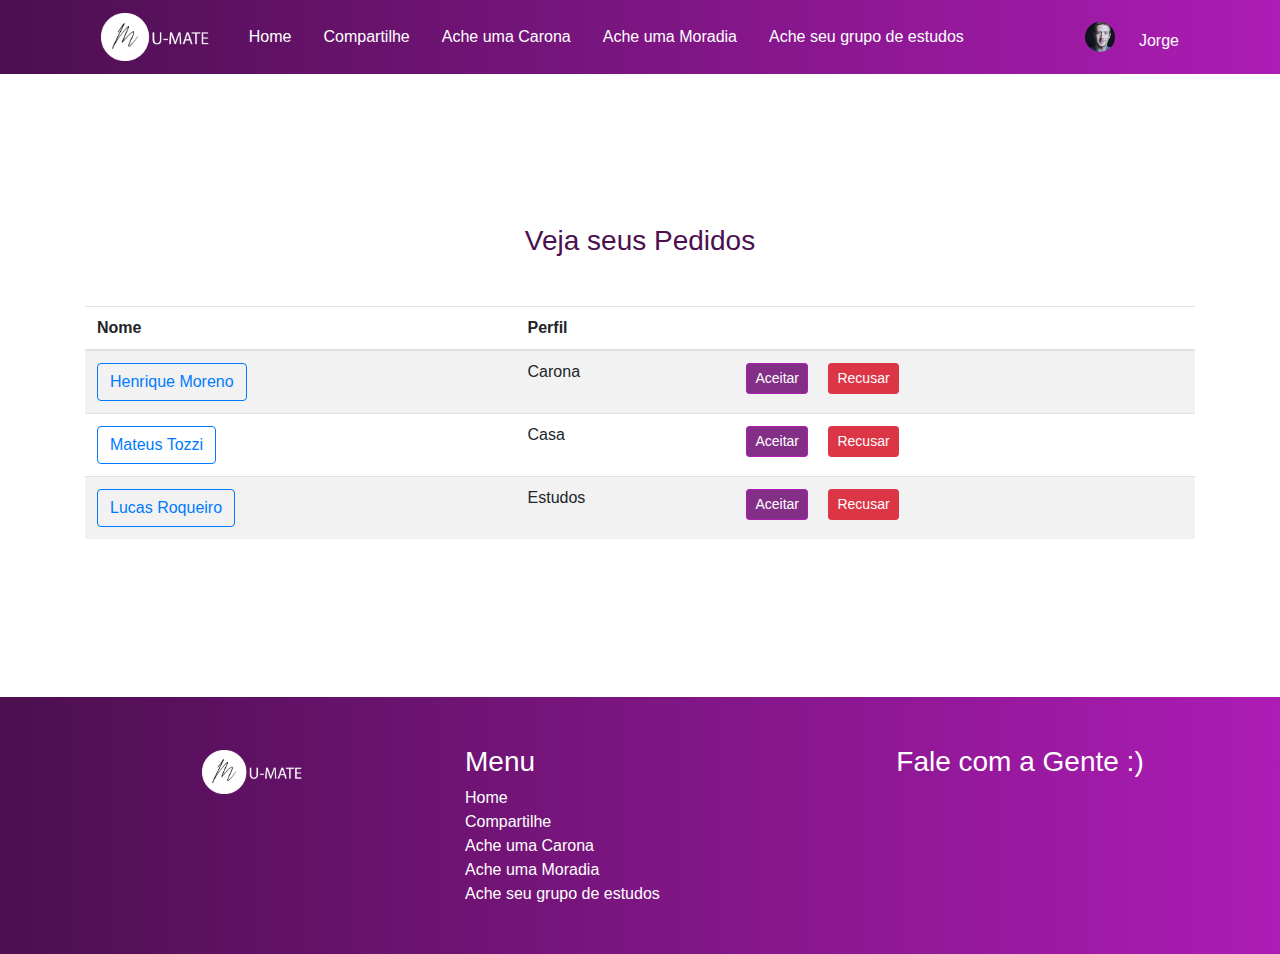
<file: pedidos.html>
<html>
        <head>
                <title>U Mate</title> <link rel="stylesheet" href="css/toastr.css">
                <link rel="stylesheet" href="css/bootstrap.css">
                <link rel="stylesheet" type="text/css" href="css/style.css">
                <meta http-equiv="Content-Type" content="text/html;charset=UTF-8">
                <link rel="stylesheet" href="https://use.fontawesome.com/releases/v5.8.2/css/all.css" integrity="sha384-oS3vJWv+0UjzBfQzYUhtDYW+Pj2yciDJxpsK1OYPAYjqT085Qq/1cq5FLXAZQ7Ay" crossorigin="anonymous">
<meta name="viewport" content="width=device-width, user-scalable=no">
            </head>
    <body>


        <div class="bg-gradient">
            <div class="container">
              <nav class="navbar navbar-expand-lg navbar-dark">
                      <a class="navbar-brand a-logo d-none d-sm-block" href="index.html"><img src="img/logo.png" alt="" class="logo"></a>
                      <a class="navbar-brand a-logo d-block d-sm-none" href="index.html"><img style="width: 100px;" src="img/logo.png" alt="" class="logo"></a>
          
                      <button class="navbar-toggler" type="button" data-toggle="collapse" data-target="#navbarSupportedContent" aria-controls="navbarSupportedContent" aria-expanded="false" aria-label="Toggle navigation">
                  <span class="navbar-toggler-icon"></span>
                </button>
          
                <div class="collapse navbar-collapse" id="navbarSupportedContent">
                  <ul class="navbar-nav mr-auto">
                    <li class="nav-item active ml-3">
                      <a class="nav-link" href="index.html">Home</a>
                    </li>
                    <li class="nav-item active ml-3">
                      <a class="nav-link" href="compartilhe.html">Compartilhe</a>
                    </li>
                     <li class="nav-item active ml-3">
                      <a class="nav-link" href="carona.html">Ache uma Carona</a>
                    </li>
                     <li class="nav-item active ml-3">
                      <a class="nav-link" href="casa.html">Ache uma Moradia</a>
                    </li>
                    <li class="nav-item active ml-3">
                      <a class="nav-link" href="estudos.html">Ache seu grupo de estudos</a>
                    </li>
                    <li class="nav-item text-center active ml-3 mt-3 mb-3 d-block d-lg-none">
                      <div class="row">
                          <a  class="btn btn-success ml-4" href="perfil.html">
                              Perfil 	
                          </a>
                          <a class="btn btn-success ml-4" href="pedidos.html">
                              Pedidos <span class="badge badge-light">4</span>
                          </a>
                          <a class="btn btn-success ml-4" href="chat.html">
                              Conversas Abertas <span class="badge badge-light">1</span>
                          </a>
                      </div>
                      
                    </li>
                  </ul>
                </div>
                <div class=" ml-3 rounded-circle profile-img mr-4 d-none d-lg-block""></div>						
                <a href="perfil.html" class="text-white mt-2 d-none d-lg-block">Jorge</a>	
              </nav>
            </div>
          </div>


        <div class="container" style="margin-top:150px;">
                <h3 class="text-center title-primary mb-5 mt-5">Veja seus Pedidos</h3>

                <table class="table table-striped">
                        <thead>
                            <tr>
                                <th scope="col">Nome</th>
                                <th scope="col">Perfil</th>
                                <th scope="col"></th>
                            </tr>
                        </thead>
                        <tbody>
                            <tr>
                                <th scope="row"><a href="#" class="btn btn-outline-primary">Henrique Moreno</a></th>
                                <td>Carona</td>
                                <td>
                                    <a class="text-white btn btn-success btn-sm ml-3" id="btnAceitar">Aceitar</a>
                                    <a class="text-white btn btn-danger btn-sm ml-3" id="btnRecusar">Recusar</a>
                                </td>
                            </tr>
                            <tr>
                                    <th scope="row"><a href="#" class="btn btn-outline-primary">Mateus Tozzi</a></th>
                                    <td>Casa</td>
                                    <td>
                                        <a class="text-white btn btn-success btn-sm ml-3" id="btnAceitar">Aceitar</a>
                                        <a class="text-white btn btn-danger btn-sm ml-3" id="btnRecusar">Recusar</a>
                                    </td>
                                </tr>
                                <tr>
                                        <th scope="row"><a href="#" class="btn btn-outline-primary">Lucas Roqueiro</a></th>
                                        <td>Estudos</td>
                                        <td>
                                            <a class="text-white btn btn-success btn-sm ml-3" id="btnAceitar">Aceitar</a>
                                            <a class="text-white btn btn-danger btn-sm ml-3" id="btnRecusar">Recusar</a>
                                        </td>
                                    </tr>
                        </tbody>
                    </table>
                    
        </div>


                            
                            
                            <footer class="pt-2	"  style="margin-top:150px;">
                                    <div class="bg-gradient pt-5 pb-5">
                                        <div class="container">
                                            <div class="row">
                                                <div class="col-md-4 text-center">
                                                  <a class="navbar-brand " href="index.html"><img src="img/logo.png" alt="" class="logo-footer"></a>
                                                </div>
                                                <div class="col-md-4">
                                                    <h3 class="text-white">Menu</h3>
                                                    <ul class="navbar-nav mr-auto">
                                                          <li>
                                                            <a class="text-white" href="index.html">Home <span class="sr-only">(current)</span></a>
                                                          </li>
                                                          <li>
                                                            <a class=" text-white" href="compartilhe.html">Compartilhe</a>
                                                          </li>
                                                           <li>
                                                            <a class=" text-white" href="carona.html">Ache uma Carona</a>
                                                          </li>
                                                           <li>
                                                            <a class=" text-white" href="casa.html">Ache uma Moradia</a>
                                                          </li>
                                                           <li>
                                                            <a class=" text-white" href="estudos.html">Ache seu grupo de estudos</a>
                                                          </li>
                                                    </ul>
                                                </div>
                                               <div class="col-md-4 text-center">
                                                    <h3 class="text-white">Fale com a Gente :)</h3>
                                                    <a target="_blank" href="https://www.facebook.com"><i class="fab fa-facebook ml-3  fa-2x text-white"></i></a>
                                                    <a  target="_blank"  href="https://instagram.com"> <i class="fab fa-instagram ml-3 fa-2x text-white"></i></a>
                                                    <a  target="_blank"  href="https://youtube.com"> <i class="fab fa-youtube ml-3 fa-2x text-white"></i></a>
                                                </div>
                                            </div>
                                        </div>
                                    </div>
                                </footer>
                                
<script src="js/jquery-3.4.1.js"></script>
<script src="js/bootstrap.min.js"></script>
<script src="js/toastr.min.js"></script>
<script src="js/index.js"></script>
    </body>
</html>
</file>
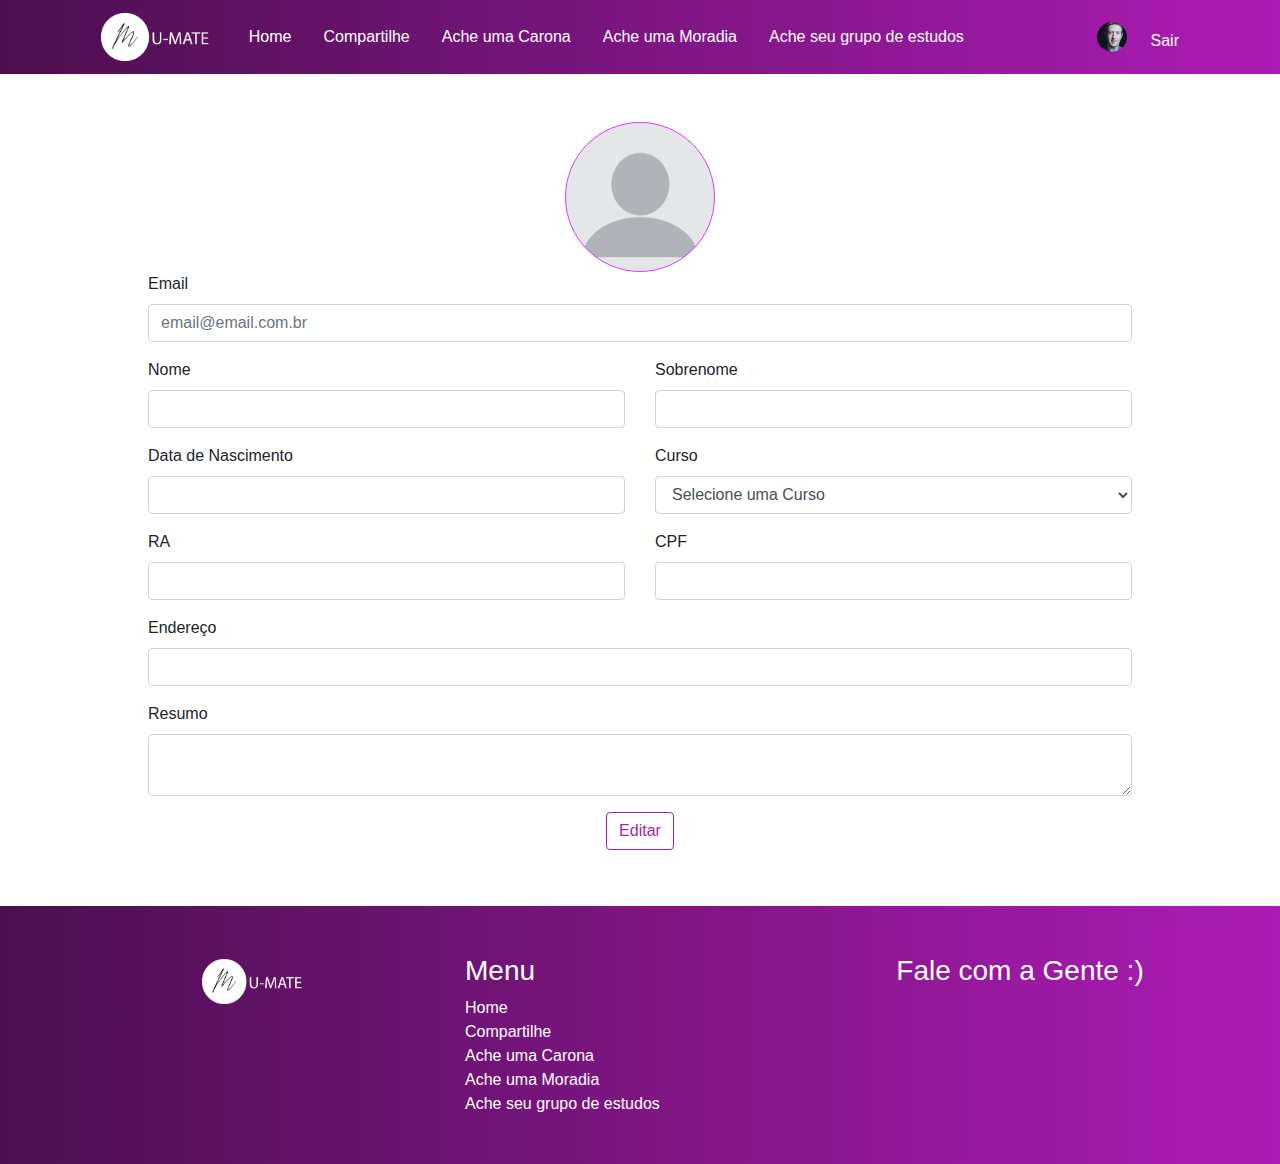
<file: perfil.html>
<!DOCTYPE html>
<html>
<head>
	<title>U Mate</title> 	<link rel="stylesheet" href="css/bootstrap.css"><link rel="stylesheet" href="css/toastr.css">

	<link rel="stylesheet" type="text/css" href="css/style.css">
	<link rel="stylesheet" href="https://use.fontawesome.com/releases/v5.8.2/css/all.css" integrity="sha384-oS3vJWv+0UjzBfQzYUhtDYW+Pj2yciDJxpsK1OYPAYjqT085Qq/1cq5FLXAZQ7Ay" crossorigin="anonymous">
<meta name="viewport" content="width=device-width, user-scalable=no">

</head>
<body>

		<div class="bg-gradient">
				<div class="container">
					<nav class="navbar navbar-expand-lg navbar-dark">
									<a class="navbar-brand a-logo d-none d-sm-block" href="index.html"><img src="img/logo.png" alt="" class="logo"></a>
									<a class="navbar-brand a-logo d-block d-sm-none" href="index.html"><img style="width: 100px;" src="img/logo.png" alt="" class="logo"></a>
			
									<button class="navbar-toggler" type="button" data-toggle="collapse" data-target="#navbarSupportedContent" aria-controls="navbarSupportedContent" aria-expanded="false" aria-label="Toggle navigation">
							<span class="navbar-toggler-icon"></span>
						</button>
			
						<div class="collapse navbar-collapse" id="navbarSupportedContent">
							<ul class="navbar-nav mr-auto">
								<li class="nav-item active ml-3">
									<a class="nav-link" href="index.html">Home</a>
								</li>
								<li class="nav-item active ml-3">
									<a class="nav-link" href="compartilhe.html">Compartilhe</a>
								</li>
								 <li class="nav-item active ml-3">
									<a class="nav-link" href="carona.html">Ache uma Carona</a>
								</li>
								 <li class="nav-item active ml-3">
									<a class="nav-link" href="casa.html">Ache uma Moradia</a>
								</li>
								<li class="nav-item active ml-3">
									<a class="nav-link" href="estudos.html">Ache seu grupo de estudos</a>
								</li>
								<li class="nav-item text-center active ml-3 mt-3 mb-3 d-block d-lg-none">
									<div class="row">
											<a  class="btn btn-success ml-4" href="perfil.html">
													Perfil 	
											</a>
											<a class="btn btn-success ml-4" href="pedidos.html">
													Pedidos <span class="badge badge-light">4</span>
											</a>
											<a class="btn btn-success ml-4" href="chat.html">
													Conversas Abertas <span class="badge badge-light">1</span>
											</a>
									</div>
									<li class="nav-item active ml-3 d-block d-lg-none">
										<a class="nav-link" href="index.html">Sair</a>
									</li>
								</li>
							</ul>
						</div>
						
						<div class=" ml-3 rounded-circle profile-img mr-4 d-none d-lg-block"></div>
						<a href="perfil.html" class="text-white mt-2 d-none d-lg-block">Sair</a>	
					</nav>
				</div>
			</div>
            
<div class="container">
    <div class="row center-block m-auto p-5">
        <div class="col-md-12 text-center center-block">
            <div class="m-auto img-default"></div>
        </div>
        <div class="col-md-12 m-auto">
            <div class="form-group">
                <label for="">Email</label>
                <input type="text" class="form-control mb-3" placeholder="email@email.com.br">
            </div>
        </div>
        <div class="col-md-6 m-auto">
            <div class="form-group">
                <label for="">Nome</label>
                <input type="text" class="form-control mb-3" placeholder="">
            </div>
        </div>
        <div class="col-md-6 m-auto">
            <div class="form-group">
                <label for="">Sobrenome</label>
                <input type="text" class="form-control mb-3" placeholder="">
            </div>
		</div>
		<div class="col-md-6 m-auto">
			<div class="form-group">
				<label for="">Data de Nascimento</label>
				<input type="text" class="form-control mb-3" placeholder="">
			</div>
		</div>
        <div class="col-md-6 m-auto">
                <div class="form-group">
                    <label for="">Curso</label>
                    <select class="form-control">											
                        <option value="" selected>Selecione uma Curso</option>
                        <option value="">Analise e Desenvolvimento de Sistemas</option>
                        <option value="">Letras</option>
                        <option value="">Educação Fisica</option>
                        <option value="">Engenharia</option>
                        <option value="">Direito</option>
                    </select>
                </div>
        </div>
        <div class="col-md-6 m-auto">
                <div class="form-group">
                    <label for="">RA</label>
                    <input type="text" class="form-control mb-3" placeholder="">
                </div>
        </div>
        <div class="col-md-6 m-auto">
                <div class="form-group">
                    <label for="">CPF</label>
                    <input type="text" class="form-control mb-3" placeholder="">
                </div>
		</div>
		<div class="col-md-12 m-auto">
                <div class="form-group">
                    <label for="">Endereço</label>
                    <input type="text" class="form-control mb-3" placeholder="">
                </div>
        </div>
        <div class="col-md-12 m-auto">
                <div class="form-group">
                    <label for="">Resumo</label>
                    <textarea class="form-control mb-3" placeholder=""></textarea>
                </div>
        </div>
        <div class="col-md-12 text-center">
            <button class="btn btn-outline-success">Editar</button>
        </div>
    </div>
</div>


<footer class="pt-2	">
		<div class="bg-gradient pt-5 pb-5">
			<div class="container">
				<div class="row">
					<div class="col-md-4 text-center">
							<a class="navbar-brand " href="index.html"><img src="img/logo.png" alt="" class="logo-footer"></a>
					</div>
					<div class="col-md-4 d-none d-sm-block">
						<h3 class="text-white">Menu</h3>
						<ul class="navbar-nav mr-auto">
							  <li>
								<a class="text-white" href="index.html">Home <span class="sr-only">(current)</span></a>
							  </li>
							  <li>
								<a class=" text-white" href="compartilhe.html">Compartilhe</a>
							  </li>
							   <li>
								<a class=" text-white" href="carona.html">Ache uma Carona</a>
							  </li>
							   <li>
								<a class=" text-white" href="casa.html">Ache uma Moradia</a>
							  </li>
							   <li>
								<a class=" text-white" href="estudos.html">Ache seu grupo de estudos</a>
							  </li>
						</ul>
					</div>
					<div class="col-md-4 text-center">
						<h3 class="text-white">Fale com a Gente :)</h3>
						<a target="_blank" href="https://www.facebook.com"><i class="fab fa-facebook ml-3	 fa-2x text-white"></i></a>
						<a  target="_blank"  href="https://instagram.com"> <i class="fab fa-instagram ml-3 fa-2x text-white"></i></a>
						<a  target="_blank"  href="https://youtube.com"> <i class="fab fa-youtube ml-3 fa-2x text-white"></i></a>
					</div>
				</div>
			</div>
		</div>
</footer>




    <script src="js/jquery-3.4.1.js"></script>
    <script src="js/bootstrap.min.js"></script>
    <script src="js/toastr.min.js"></script>
<script src="js/index.js"></script>
</body>
</html>
</file>
<file: css/toastr.css>
.toast-title {
  font-weight: bold;
}
.toast-message {
  -ms-word-wrap: break-word;
  word-wrap: break-word;
}
.toast-message a,
.toast-message label {
  color: #FFFFFF;
}
.toast-message a:hover {
  color: #CCCCCC;
  text-decoration: none;
}
.toast-close-button {
  position: relative;
  right: -0.3em;
  top: -0.3em;
  float: right;
  font-size: 20px;
  font-weight: bold;
  color: #FFFFFF;
  -webkit-text-shadow: 0 1px 0 #ffffff;
  text-shadow: 0 1px 0 #ffffff;
  opacity: 0.8;
  -ms-filter: progid:DXImageTransform.Microsoft.Alpha(Opacity=80);
  filter: alpha(opacity=80);
  line-height: 1;
}
.toast-close-button:hover,
.toast-close-button:focus {
  color: #000000;
  text-decoration: none;
  cursor: pointer;
  opacity: 0.4;
  -ms-filter: progid:DXImageTransform.Microsoft.Alpha(Opacity=40);
  filter: alpha(opacity=40);
}
.rtl .toast-close-button {
  left: -0.3em;
  float: left;
  right: 0.3em;
}
/*Additional properties for button version
 iOS requires the button element instead of an anchor tag.
 If you want the anchor version, it requires `href="#"`.*/
button.toast-close-button {
  padding: 0;
  cursor: pointer;
  background: transparent;
  border: 0;
  -webkit-appearance: none;
}
.toast-top-center {
  top: 0;
  right: 0;
  width: 100%;
}
.toast-bottom-center {
  bottom: 0;
  right: 0;
  width: 100%;
}
.toast-top-full-width {
  top: 0;
  right: 0;
  width: 100%;
}
.toast-bottom-full-width {
  bottom: 0;
  right: 0;
  width: 100%;
}
.toast-top-left {
  top: 12px;
  left: 12px;
}
.toast-top-right {
  top: 12px;
  right: 12px;
}
.toast-bottom-right {
  right: 12px;
  bottom: 12px;
}
.toast-bottom-left {
  bottom: 12px;
  left: 12px;
}
#toast-container {
  position: fixed;
  z-index: 999999;
  pointer-events: none;
  /*overrides*/
}
#toast-container * {
  -moz-box-sizing: border-box;
  -webkit-box-sizing: border-box;
  box-sizing: border-box;
}
#toast-container > div {
  position: relative;
  pointer-events: auto;
  overflow: hidden;
  margin: 0 0 6px;
  padding: 15px 15px 15px 50px;
  width: 300px;
  -moz-border-radius: 3px 3px 3px 3px;
  -webkit-border-radius: 3px 3px 3px 3px;
  border-radius: 3px 3px 3px 3px;
  background-position: 15px center;
  background-repeat: no-repeat;
  -moz-box-shadow: 0 0 12px #999999;
  -webkit-box-shadow: 0 0 12px #999999;
  box-shadow: 0 0 12px #999999;
  color: #FFFFFF;
  opacity: 0.8;
  -ms-filter: progid:DXImageTransform.Microsoft.Alpha(Opacity=80);
  filter: alpha(opacity=80);
}
#toast-container > div.rtl {
  direction: rtl;
  padding: 15px 50px 15px 15px;
  background-position: right 15px center;
}
#toast-container > div:hover {
  -moz-box-shadow: 0 0 12px #000000;
  -webkit-box-shadow: 0 0 12px #000000;
  box-shadow: 0 0 12px #000000;
  opacity: 1;
  -ms-filter: progid:DXImageTransform.Microsoft.Alpha(Opacity=100);
  filter: alpha(opacity=100);
  cursor: pointer;
}
#toast-container > .toast-info {
  background-image: url("[data-uri]") !important;
}
#toast-container > .toast-error {
  background-image: url("[data-uri]") !important;
}
#toast-container > .toast-success {
  background-image: url("[data-uri]") !important;
}
#toast-container > .toast-warning {
  background-image: url("[data-uri]") !important;
}
#toast-container.toast-top-center > div,
#toast-container.toast-bottom-center > div {
  width: 300px;
  margin-left: auto;
  margin-right: auto;
}
#toast-container.toast-top-full-width > div,
#toast-container.toast-bottom-full-width > div {
  width: 96%;
  margin-left: auto;
  margin-right: auto;
}
.toast {
  background-color: #030303;
}
.toast-success {
  background-color: #51A351!important;
}
.toast-error {
  background-color: red!important;
}
.toast-info {
  background-color: #2F96B4;
}
.toast-warning {
  background-color: #F89406;
}
.toast-progress {
  position: absolute;
  left: 0;
  bottom: 0;
  height: 4px;
  background-color: #000000;
  opacity: 0.4;
  -ms-filter: progid:DXImageTransform.Microsoft.Alpha(Opacity=40);
  filter: alpha(opacity=40);
}
/*Responsive Design*/
@media all and (max-width: 240px) {
  #toast-container > div {
    padding: 8px 8px 8px 50px;
    width: 11em;
  }
  #toast-container > div.rtl {
    padding: 8px 50px 8px 8px;
  }
  #toast-container .toast-close-button {
    right: -0.2em;
    top: -0.2em;
  }
  #toast-container .rtl .toast-close-button {
    left: -0.2em;
    right: 0.2em;
  }
}
@media all and (min-width: 241px) and (max-width: 480px) {
  #toast-container > div {
    padding: 8px 8px 8px 50px;
    width: 18em;
  }
  #toast-container > div.rtl {
    padding: 8px 50px 8px 8px;
  }
  #toast-container .toast-close-button {
    right: -0.2em;
    top: -0.2em;
  }
  #toast-container .rtl .toast-close-button {
    left: -0.2em;
    right: 0.2em;
  }
}
@media all and (min-width: 481px) and (max-width: 768px) {
  #toast-container > div {
    padding: 15px 15px 15px 50px;
    width: 25em;
  }
  #toast-container > div.rtl {
    padding: 15px 50px 15px 15px;
  }
}
</file>
<file: css/style.css>
.bg-gradient {
	background: #4c0f4f; /* Old browsers */
	background: -moz-linear-gradient(left, #4c0f4f 0%, #ad1cb5 100%); /* FF3.6-15 */
	background: -webkit-linear-gradient(left, #4c0f4f 0%,#ad1cb5 100%); /* Chrome10-25,Safari5.1-6 */
	background: linear-gradient(to right, #4c0f4f 0%,#ad1cb5 100%); /* W3C, IE10+, FF16+, Chrome26+, Opera12+, Safari7+ */
	filter: progid:DXImageTransform.Microsoft.gradient( startColorstr='#4c0f4f', endColorstr='#ad1cb5',GradientType=1 ); /* IE6-9 */
}
.img-carona {
	height: 300px;
	width: 100%;
	background-image: url('../img/1.jpeg'); 
	background-size: cover;
	background-position: center;
	filter: opacity(0.5);
	-webkit-filter: opacity(0.5);
}

.img-lar {
	height: 300px;
	width: 100%;
	background-image: url('../img/2.jpeg'); 
	background-size: cover;
	background-position: center;
	filter: opacity(0.5);
	-webkit-filter: opacity(0.5);
}

.bg-gray {
	background-color: #ccc;
}

.bg-sugest {
	background-color: rgb(255, 255, 255);
	height: 150px;
	border: 1px solid rgb(144, 0, 173);
}

.img-estudos {
	height: 300px;
	width: 100%;
	background-image: url('../img/3.jpg'); 
	background-size: cover;
	background-position: center;
	filter: opacity(0.5);
	-webkit-filter: opacity(0.5);
}

.bg-primary-filter{
	background: #4c0f4f;
	height: 300px;
	width: 100%;
	margin-top: 30px; 

}

.title-primary {
	color: #4c0f4f;
}

.title-block {
	position: absolute;
	z-index: 10;
	color: #fff;
	align-items: center;
	margin-top: 120px;
	margin-left: 80px;
}
.text-purple
{
	position: absolute;
	margin-top: 180px;
	color: #fff;
	color: -moz-linear-gradient(left, #4c0f4f 0%, #ad1cb5 100%);
	margin-left: 30%;

}

.bg-filter {
	height: 500px;
	background-color: rgb(255, 255, 255);
	color: #000;
	border: 1px solid rgb(144, 0, 173);
}

.border-login {
	border: 1px solid rgb(144, 0, 173);
}

.mini-img {
	height: 120px;
	width: 120px;
	background-position: center;
	background-size: cover;
	background-image: url('../img/profile.jpg');
}
a {
	color: #832f87;
	text-decoration: none;
	background-color: transparent;
}

a:hover {
	color: #832f87;
	text-decoration: none;
	background-color: transparent;
}

.logo-footer {
	width: 30%;
}

.img-default{
	height: 150px;
	width: 150px;
	border-radius: 80px;
	border: 1px #d83bff solid;
	background-position: center;
	background-size: cover;
	background-image: url('../img/profile.png');
}

.logo {
	width: 100%;
}
.a-logo{
	width: 10%;
}


.profile-img {
	height: 30px;
	width: 30px;
	background-position: center;
	background-size: cover;
	background-image: url('../img/profile.jpg');
}

.profile-default {
	height: 30px;
	width: 30px;
	background-position: center;
	background-size: cover;
	background-image: url('../img/profile.png');
}

.mini-img2 {
	height: 120px;
	width: 120px;
	background-position: center;
	background-size: cover;
	background-image: url('../img/profile2.jpg');
}
.mini-img3 {
	height: 120px;
	width: 120px;
	background-position: center;
	background-size: cover;
	background-image: url('../img/profile3.jpg');
}

.parallax {
  /* The image used */
  background-image: url('../img/paralax.jpg');

  /* Full height */
  height: 400px; 

  /* Create the parallax scrolling effect */
  background-attachment: fixed;
  background-position: center;
  background-repeat: no-repeat;
  background-size: cover;
}

.profile-img2 {
	height: 30px;
	width: 30px;
	background-position: center;
	background-size: cover;
	background-image: url('../img/profile2.jpeg');
}

.btn-outline-success:hover {

    color: #fff!important;
    background-color: #b000fe!important;
    border-color: #d83bff!important;
}

.btn-outline-success {

    color: #a728a6!important;
    border-color: #a028a7!important;

}
.chat{
	padding: 15px;
	width: 95%;
	height: 400px;
}
.onMessage{
	display: flex;

}
.onChat{
	width: 100%;
}
.onChat > .onMessage{
	padding: 15px;
}
.yourMessage{
	background-color: rgb(233, 233, 233);
	border: 1px solid rgb(175, 175, 175);
	border-radius: 5px;
	padding: 10px;
	float: left;
}
.myMessage{
	background-color: rgb(215, 126, 233);
	border: 1px solid rgb(144, 0, 173);
	border-radius: 5px;
	padding: 10px;
	float: right;
}
.message{
	position: relative;
	clear: both;
	width: 100%;
}
.submit{
	display: flex;
}
.page-link {
	position: relative;
	display: block;
	padding: 0.5rem 0.75rem;
	margin-left: -1px;
	line-height: 1.25;
	color: #ad1cb5!important;
	background-color: #fff;
	border: 1px solid #dee2e6;
}

.btn-success {
	color: #fff;
	background-color: #832f87;
	border: 1px solid #ad1cb5;
}

.btn-success:hover {
	color: #fff;
	background-color: #832f87;
	border: 1px solid #ad1cb5;
}
</file>
